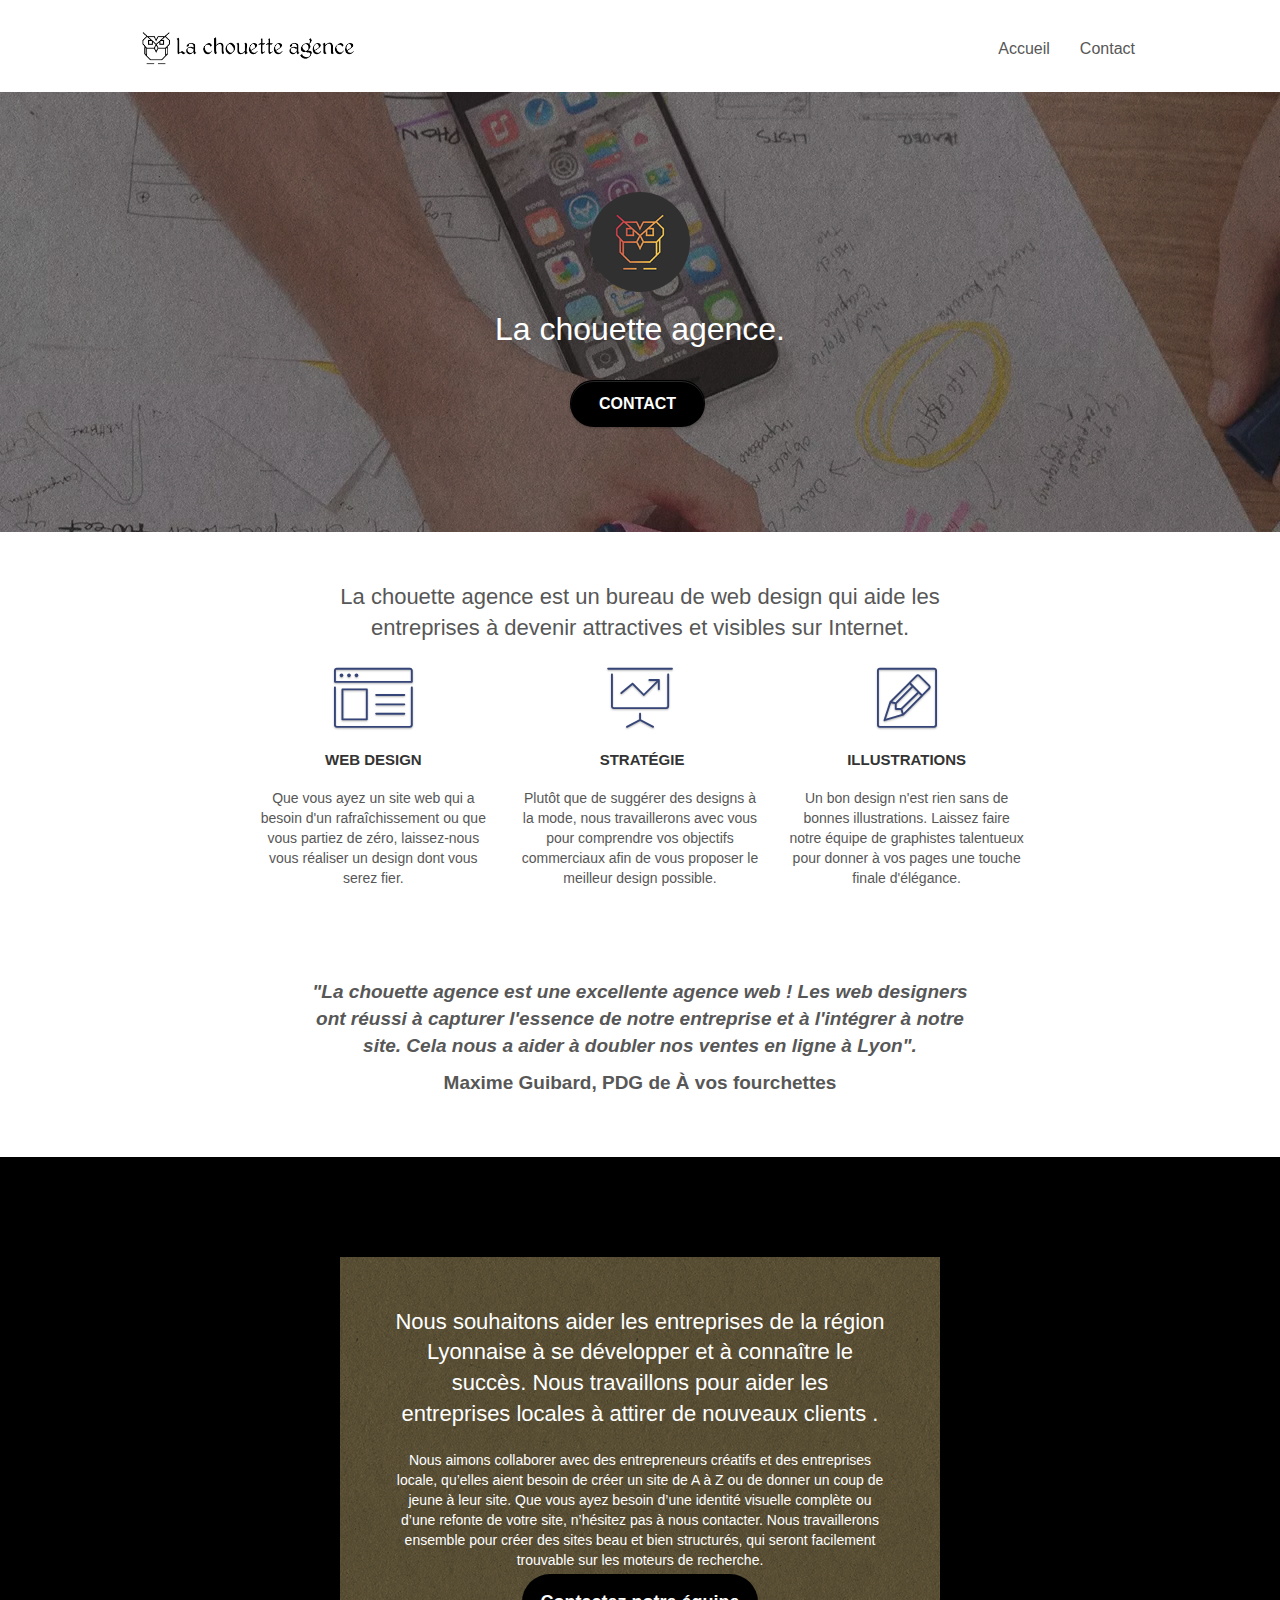
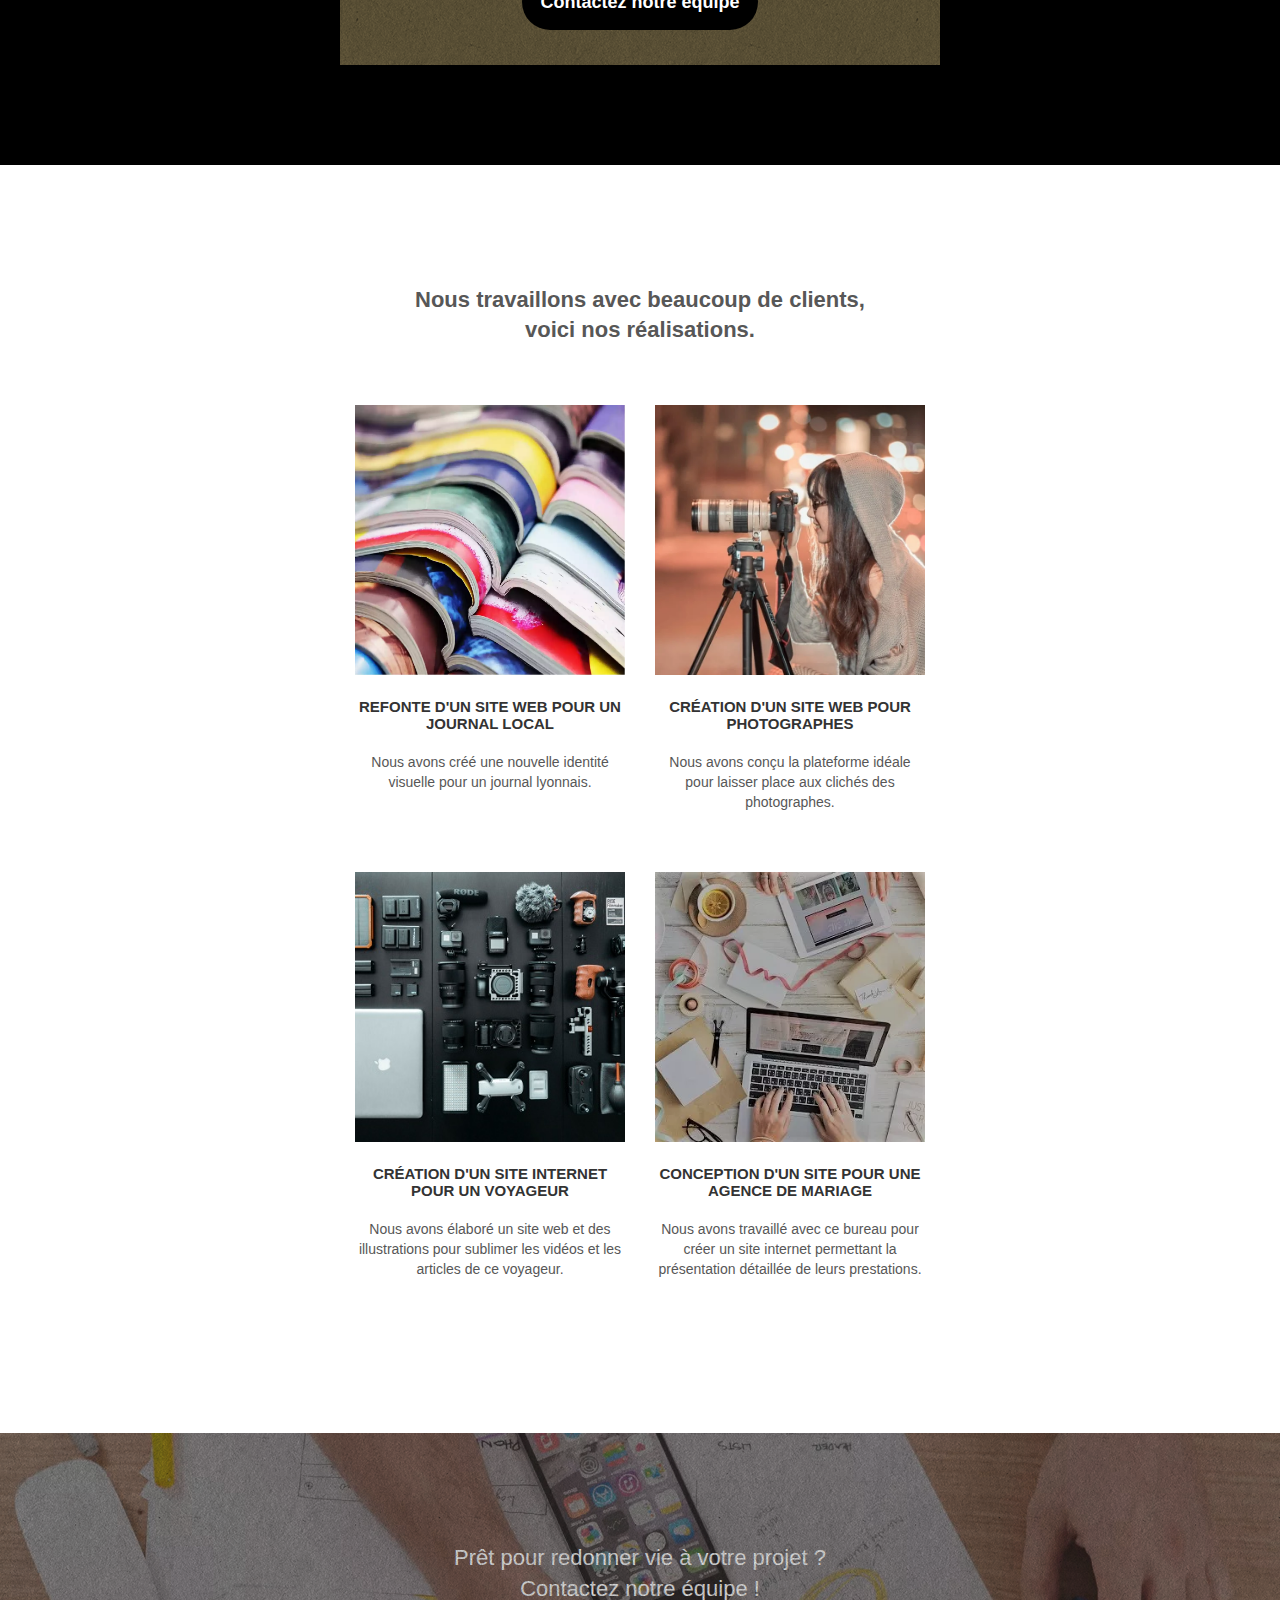
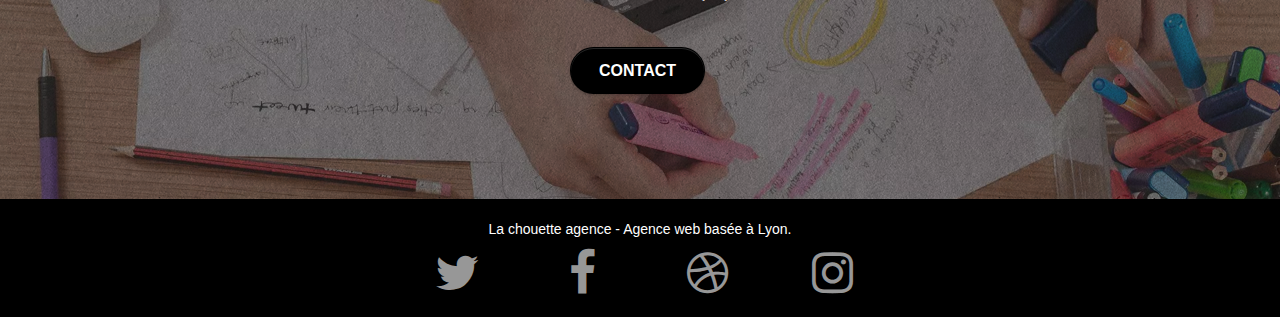
<file: index.html>
<!DOCTYPE html>
<html lang="fr">
<head>
    <meta charset="utf-8">
	<meta name="description"
    content="La chouette agence, est un bureau de web design qui aide les entreprises à se développer et attirer de nouveaux clients"
	/>
    <meta name="keywords" content="seo, bureau, digital web design, chouette, site web, création, site internet, agence design Lyon, créer, aide, développer,Bureau webdesign">
    <meta name="viewport" content="width=device-width, initial-scale=1.0, viewport-fit=cover">
    <link rel="shortcut icon" type="image/png" href="favicon.jpg">
    
	<link rel="stylesheet" type="text/css" href="./css/bootstrap.min.css">
	<link rel="stylesheet" type="text/css" href="style.min.css">
	<link rel="stylesheet" type="text/css" href="./css/font-awesome.min.css">
	<link rel="stylesheet" type="text/css" href="./css/et-line.min.css">
	
    
	<script src="./js/jquery-2.1.0.min.js" defer></script>
	<script src="./js/bootstrap.min.js" defer></script>
	<script src="./js/jqBootstrapValidation.min.js" defer></script>
	<script src="./js/formHandler.min.js" defer></script>
	

    <title>La Chouette Agence -  Bureau de web design à Lyon</title>	
</head>
<body>
<!-- Principal conteneur -->
<div class="page-container"> </div>
    
<!-- bloc-0 -->
<header class="bloc bgc-white l-bloc" id="bloc-0">
        <div class="container bloc-sm">
        <nav class="navbar row">
            <div class="navbar-header">
            <a aria-label="Barre de navigation sur les pages du site" class="navbar-brand" href="index.html"
                ><img
                src="img/la-chouette-agence.png"
                alt="Bannière - La chouette Agence"
                height="40"
            /></a>
            <button 
                aria-roledescription="bouton de navigation sur les pages du site"
                id="nav-toggle"
                type="button"
                class="ui-navbar-toggle navbar-toggle"
                data-toggle="collapse"
                data-target=".navbar-1"
            >
                <span class="sr-only">Toggle navigation</span
                ><span class="icon-bar"></span><span class="icon-bar"></span
                ><span class="icon-bar"></span>
            </button>
            </div>
            <div class="collapse navbar-collapse navbar-1 special-dropdown-nav">
            <ul class="site-navigation nav navbar-nav">
                <li>
                <a href="index.html">Accueil</a>
                </li>
                <li>
                <a href="page2.html">Contact</a>
                </li>
            </ul>
            </div>
        </nav>
        </div>
    </header>
<!-- bloc-0 END -->

<!-- bloc-1-presentation -->
<main>
	<section
	class="bloc bgc-dark-slate-blue bg-banniere d-bloc bg-t-edge bloc-bg-texture texture-paper b-parallax" id="bloc-1-hero">
	<div class="container bloc-lg">
		<div class="row tight-width-whitespace">
		<div class="col-sm-12">
			<img
			src="./img/logo.png"
			class="center-block image-resize-mode"
			width="100"
			alt="Logo - La chouette Agence"
			/>
			<h1 class="text-center hero-bloc-text tc-white">
			La chouette agence.
			</h1>
			<div class="text-center">
			<a  role="button" 
			    aria-label="contacter le site par mail"
				href="page2.html"
				class="
				btn btn-lg btn-clean btn-rd
				cta-hero
				btn-atomic-tangerine
				"
				id="cta-hero"
				>Contact</a
			>
			</div>
		</div>
		</div>
	</div>
	</section>
<!-- bloc-1-presentation END -->

<!-- bloc-2-services -->
<section class="bloc bgc-white l-bloc" id="bloc-2-services">
	<div class="container bloc-md">
	<div class="row">
		<div class="col-sm-12 text-center">
			<h2 class="slogan">La chouette agence est un bureau de web design qui aide les
			entreprises à devenir attractives et visibles sur Internet.</h2>
		</div>
	</div>
	<div class="row voffset-lg med-width-whitespace">
		<div class="col-sm-4">
		<div class="text-center">
			<span
			class="
				et-icon-browser
				sm-shadow
				icon-dark-slate-blue
				icons
				icon-lg
			"
			></span>
		</div>
		<h3 class="mg-md text-center">Web design</h3>
		<p class="text-center">
			Que vous ayez un site web qui a besoin d'un
			rafraîchissement ou que vous partiez de zéro, laissez-nous
			vous réaliser un design dont vous serez fier.
		</p>
		</div>
		<div class="col-sm-4">
		<div class="text-center">
			<span
			class="
				et-icon-presentation
				sm-shadow
				icon-dark-slate-blue
				icons
				icon-lg
			"
			></span>
		</div>
		<h3 class="mg-md text-center">&nbsp;Stratégie</h3>
		<p class="text-center">
			Plutôt que de suggérer des designs à la mode, nous
			travaillerons avec vous pour comprendre vos objectifs
			commerciaux afin de vous proposer le meilleur design
			possible.<br />
		</p>
		</div>
		<div class="col-sm-4">
		<div class="text-center">
			<span
			class="
				et-icon-edit
				sm-shadow
				icon-dark-slate-blue
				icons
				icon-lg
			"
			></span>
		</div>
		<h3 class="mg-md text-center">Illustrations</h3>
		<p class="text-center">
			Un bon design n'est rien sans de bonnes illustrations. Laissez
			faire notre équipe de graphistes talentueux pour donner à vos
			pages une touche finale d'élégance.
		</p>
		</div>
	</div>
	<div class="row voffset-lg voffset">
		<div class="col-xs-12 col-md-8 col-md-offset-2 text-center">
		<p class="citation">
			"La chouette agence est une excellente agence web ! Les web
			designers ont réussi à capturer l'essence de notre entreprise
			et à l'intégrer à notre site. Cela nous a aider à doubler nos
			ventes en ligne à Lyon".
		</p>
		<p class="citation-author">
			Maxime Guibard, PDG de À vos fourchettes
		</p>
		</div>
	</div>
	</div>
</section>
<!-- bloc-2-services END -->

<!-- bloc-3-what-i-do -->
<section
class="
bloc
tc-white
bgc-atomic-tangerine
bg-presentation
d-bloc
bloc-bg-texture
texture-paper
b-parallax
"
id="bloc-3-what-i-do"
>
<div class="container bloc-lg">
<div class="row tight-width-whitespace black-background">
	<div class="col-sm-12">
	<h2 class="mg-md text-center tc-white">
		Nous souhaitons aider les entreprises de la région Lyonnaise à
		se développer et à connaître le succès. Nous travaillons pour
		aider les entreprises locales à attirer de nouveaux clients
		.<br />
	</h2>
	<p class="text-center white">
		Nous aimons collaborer avec des entrepreneurs créatifs et des
		entreprises locale, qu’elles aient besoin de créer un site de
		A à Z ou de donner un coup de jeune à leur site. Que vous ayez
		besoin d’une identité visuelle complète ou d’une refonte de
		votre site, n’hésitez pas à nous contacter. Nous travaillerons
		ensemble pour créer des sites beau et bien structurés, qui
		seront facilement trouvable sur les moteurs de recherche.
		<br /><br /><a class="ltc-white bold-link" href="page2.html"
		>Contactez notre équipe</a
		><br />
	</p>
	</div>
</div>
</div>
</section>
<!-- bloc-3-what-i-do END -->

<!-- bloc-4-portfolio -->
<section
class="bloc bgc-white bg-&-h2-bg bg-repeat l-bloc"
id="bloc-4-portfolio"
>
<div class="container bloc-lg">
<div class="row">
	<div class="col-sm-12 text-center">
	<h2 class="portfolio">
		Nous travaillons avec beaucoup de clients, <br />voici nos réalisations.
	</h2>
	</div>
</div>
<div class="row tight-width-whitespace portfolio-row">
	<div class="col-sm-6">
	<a
		href="#"
		data-lightbox="img/1.webp"
		data-gallery-id="gallery-1"
		data-caption="Refonte d'un site web pour un journal local"
		data-frame="snapshot-lb"
		><img
		src="./img/1.webp"
		alt="Refonte d'un site web pour un journal local"
		class="img-responsive portfolio-thumb"
	/></a>
	<h3 class="mg-md text-center">
		Refonte d'un site web pour un journal local
	</h3>
	<p class="text-center">
		Nous avons créé une nouvelle identité visuelle pour un journal
		lyonnais.
	</p>
	</div>
	<div class="col-sm-6">
	<a
		href="#"
		data-lightbox="/img/2.webp"
		data-gallery-id="gallery-1"
		data-caption="Création d'un site web pour photographes"
		data-frame="snapshot-lb"
		><img
		src="./img/2.webp"
		class="img-responsive portfolio-thumb"
		alt="Création d'un site web pour photographes"
	/></a>
	<h3 class="mg-md text-center">
		Création d'un site web pour photographes
	</h3>
	<p class="text-center">
		Nous avons conçu la plateforme idéale pour laisser place aux
		clichés des photographes.
	</p>
	</div>
</div>
<div class="row tight-width-whitespace portfolio-row">
	<div class="col-sm-6">
	<a
		href="#"
		data-lightbox="/img/3.webp"
		data-gallery-id="gallery-1"
		data-caption="Création d'un site internet pour un voyageur"
		data-frame="snapshot-lb"
		><img
		src="./img/3.webp"
		class="img-responsive portfolio-thumb"
		alt="Création d'un site web pour voyageur"
	/></a>
	<h3 class="mg-md text-center">
		Création d'un site internet pour un voyageur
	</h3>
	<p class="text-center">
		Nous avons élaboré un site web et des illustrations pour
		sublimer les vidéos et les articles de ce voyageur.
	</p>
	</div>
	<div class="col-sm-6">
	<a
		href="#"
		data-lightbox="./img/4.webp"
		
		data-gallery-id="gallery-1"
		data-caption="Conception d'un site pour une agence de mariage"
		data-frame="snapshot-lb"
		><img
		src="./img/4.webp"
		class="img-responsive portfolio-thumb"
		alt="Création d'un site web pour agence de mariage"
	/></a>
	<h3 class="mg-md text-center">
		Conception d'un site pour une agence de mariage
	</h3>
	<p class="text-center">
		Nous avons travaillé avec ce bureau pour créer un site
		internet permettant la présentation détaillée de leurs
		prestations.
	</p>
	</div>
</div>
</div>
</section>
<!-- bloc-4-portfolio END -->

<!-- bloc-5-cta -->
<section
class="
bloc
bgc-dark-slate-blue
bg-banniere
d-bloc
bloc-bg-texture
texture-paper
"
id="bloc-5-cta"
>
<div class="container bloc-lg">
<div class="row">
	<h2 class="mg-md text-center tc-white">
	Prêt pour redonner vie à votre projet ?<br />Contactez notre équipe !
	</h2>
	<div class="col-sm-12 text-center">
	<a
		href="page2.html"
		class="
		btn btn-atomic-tangerine btn-clean btn-rd btn-lg
		cta-hero
		"
		>Contact</a
	>
	</div>
</div>
</div>
</section>
</main>
<!-- bloc-5-cta END -->

<!-- Footer - bloc-8 -->
<footer class="bloc bgc-atomic-tangerine d-bloc" id="bloc-8">
	<div class="container bloc-sm">
	<div class="row">
		<div class="col-sm-12">
		<p class="text-center white">
			La chouette agence - Agence web basée à Lyon.<br />
		</p>
		<div class="row row-no-gutters social">
			<div class="col-sm-3">
				<div class="text-center">
					<a class="twitter" href="https://twitter.com/?lang=fr"><i class="fa fa-twitter icon-md" aria-hidden="true"><span class="sr-only">twitter</span></i></a>
				</div>
			</div>
			<div class="col-sm-3">
				<div class="text-center">
					<a class="facebook" href="https://www.facebook.com/"><i class="fa fa-facebook icon-md" aria-hidden="true"><span class="sr-only">facebook</span></i></a>
				</div>
			</div>
			<div class="col-sm-3">
				<div class="text-center">
					<a class="dribble" href="https://dribbble.com/"><i class="fa fa-dribbble icon-md" aria-hidden="true"><span class="sr-only">dribbble</span></i></a>
				</div>
			</div>
			<div class="col-sm-3">
				<div class="text-center">
					<a class="instagram" href="https://www.instagram.com/accounts/login/"><i class="fa fa-instagram icon-md" aria-hidden="true"><span class="sr-only">instagram</span></i></a>
				</div>
			</div>
		</div>
		</div>
	</div>
	</div>
</footer>
<!-- Footer - bloc-8 END -->

<!-- Principal conteneur END -->
    
</body>
</html>
</file>
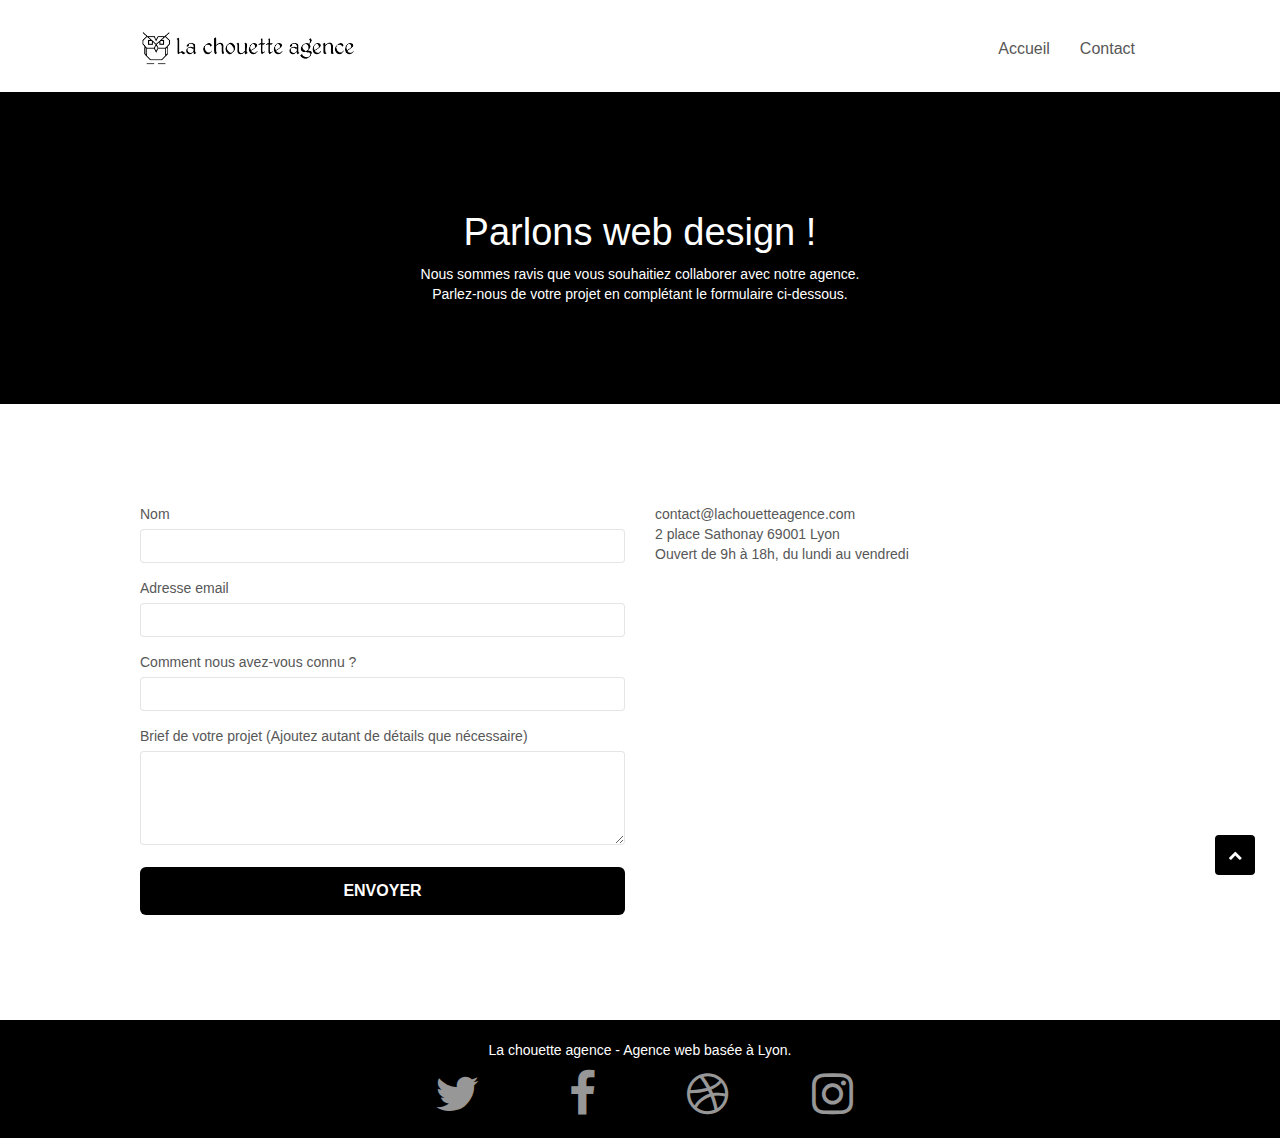
<file: page2.html>
<!DOCTYPE html>
<html lang="fr">
<head>
    <meta charset="utf-8">
    <meta name="keywords" content="">
    <meta name="description" content="Contactez nous - La Chouette Agence">
    <meta name="viewport" content="width=device-width, initial-scale=1.0, viewport-fit=cover">
    <link rel="shortcut icon" type="image/png" href="favicon.jpg">
    
	<link rel="stylesheet" type="text/css" href="./css/bootstrap.min.css">
	<link rel="stylesheet" type="text/css" href="style.min.css">
	<link rel="stylesheet" type="text/css" href="./css/font-awesome.min.css">

	<script src="./js/jquery-2.1.0.min.js" defer></script>
	<script src="./js/bootstrap.min.js" defer></script>
	<script src="./js/jqBootstrapValidation.min.js" defer></script>
	<script src="./js/formHandler.min.js" defer></script>
    <title>Contactez notre équipe</title>
</head>
<body>
<!-- Principal conteneur -->
<div class="page-container">
    
<!-- bloc-0 -->
<div class="bloc bgc-white l-bloc " id="bloc-0">
	<div class="container bloc-sm">
		<nav class="navbar row">
			<div class="navbar-header">
				<a aria-label="Barre de navigation sur les pages du site" class="navbar-brand" href="index.html"><img src="img/la-chouette-agence.png" alt="atlanta web design logo" height="40" /></a>
				<button id="nav-toggle" type="button" class="ui-navbar-toggle navbar-toggle" data-toggle="collapse" data-target=".navbar-1">
					<span class="sr-only">Toggle navigation</span><span class="icon-bar"></span><span class="icon-bar"></span><span class="icon-bar"></span>
				</button>
			</div>
			<div class="collapse navbar-collapse navbar-1 special-dropdown-nav">
				<ul class="site-navigation nav navbar-nav">
					<li>
						<a href="index.html">Accueil</a>
					</li>
					<li>
					</li>
					<li>
						<a href="page2.html">Contact </a>
					</li>
				</ul>
			</div>
		</nav>
	</div>
</div>
<!-- bloc-0 END -->

<!-- bloc-6 -->
<div class="bloc bg-dots-bg bg-repeat bgc-atomic-tangerine d-bloc bloc-bg-texture texture-paper" id="bloc-6">
	<div class="container bloc-lg">
		<div class="row">
			<div class="col-sm-12">
				<h1 class="text-center hero-bloc-text tc-white">
					Parlons web design !
				</h1>
				<p class="text-center mg-lg tc-white tight-width-whitespace">
					Nous sommes ravis que vous souhaitiez collaborer avec notre agence.<br>
					Parlez-nous de votre projet en complétant le formulaire ci-dessous.
				</p>
			</div>
		</div>
	</div>
</div>
<!-- bloc-6 END -->

<!-- bloc-7 -->
<div class="bloc bgc-white l-bloc" id="bloc-7">
	<div class="container bloc-lg">
		<div class="row">
			<div class="col-sm-6">
				<form id="form_1">
				<div class="form-group">
						<label for="name">
							Nom
						</label>
						<input name="name" id="name" class="form-control" required />
					</div>
					<div class="form-group">
						<label for="email">
							Adresse email
						</label>
						<input name="email" id="email" class="form-control" type="email" required />
					</div>
					<div class="form-group">
						<label for="input_504">
							Comment nous avez-vous connu ?
						</label>
						<input name="input_504" class="form-control" type="text" required id="input_504" />
					</div>
					<div class="form-group">
						<label for="message">
							Brief de votre projet (Ajoutez autant de détails que nécessaire)<br>
						</label><textarea name="message" id="message" class="form-control" rows="4" cols="50" required></textarea>
					</div> 
					<button class="bloc-button btn btn-lg btn-block cta-hero btn-atomic-tangerine" type="submit">
						Envoyer
					</button>
				</form>
			</div>
			<div class="col-sm-6">
				<p>
					contact@lachouetteagence.com<br>2 place Sathonay 69001 Lyon<br>Ouvert de 9h à 18h, du lundi au vendredi<br>
				</p>
			</div>
		</div>
	</div>
</div>
<!-- bloc-7 END -->

<!-- ScrollToTop Button -->
<a class="bloc-button btn btn-d scrollToTop" onclick="scrollToTarget('1')"><span class="fa fa-chevron-up"></span></a>
<!-- ScrollToTop Button END-->


<!-- Footer - bloc-8 -->
<div class="bloc bgc-atomic-tangerine d-bloc" id="bloc-8">
	<div class="container bloc-sm">
		<div class="row">
			<div class="col-sm-12">
				<p class="text-center white">
					La chouette agence - Agence web basée à Lyon.<br>
				</p>
				<div class="row row-no-gutters social">
					<div class="col-sm-3">
						<div class="text-center">
							<a class="twitter" href="https://twitter.com/?lang=fr"><i class="fa fa-twitter icon-md" aria-hidden="true"><span class="sr-only">twitter</span></i></a>
						</div>
					</div>
					<div class="col-sm-3">
						<div class="text-center">
							<a class="facebook" href="https://www.facebook.com/"><i class="fa fa-facebook icon-md" aria-hidden="true"><span class="sr-only">facebook</span></i></a>
						</div>
					</div>
					<div class="col-sm-3">
						<div class="text-center">
							<a class="dribble" href="https://dribbble.com/"><i class="fa fa-dribbble icon-md" aria-hidden="true"><span class="sr-only">dribbble</span></i></a>
						</div>
					</div>
					<div class="col-sm-3">
						<div class="text-center">
							<a class="instagram" href="https://www.instagram.com/accounts/login/"><i class="fa fa-instagram icon-md" aria-hidden="true"><span class="sr-only">instagram</span></i></a>
						</div>
					</div>
				</div>
			</div>
		</div>
	</div>
</div>
<!-- Footer - bloc-8 END -->

</div>
<!-- Principal conteneur END -->
</body>
</html>
</file>
<file: style.min.css>
a,button{outline:0!important}.scrollToTop,a,button{transition:all .3s ease-in-out}body{margin:0;padding:0;background:#FFF;overflow-x:hidden;-webkit-font-smoothing:antialiased;-moz-osx-font-smoothing:grayscale}.sr-only{height:1px;width:1px;clip:rect(1px,1px,1px,1px);overflow:hidden;position:absolute}a:hover{text-decoration:none;cursor:pointer}#page-loading-blocs-notifaction{position:fixed;top:0;bottom:0;width:100%;z-index:100000;background:url(./img/pageload-spinner.gif) center center no-repeat #FFF}.bloc{width:100%;clear:both;background:50% 50% no-repeat;padding:0 50px;-webkit-background-size:cover;-moz-background-size:cover;-o-background-size:cover;background-size:cover;position:relative}.bloc .container{padding-left:0;padding-right:0}.bloc-lg{padding:100px 50px}.bloc-md{padding:50px}.bloc-sm{padding:20px 50px}.bg-b-edge,.bg-bl-edge,.bg-br-edge,.bg-center,.bg-l-edge,.bg-r-edge,.bg-repeat,.bg-t-edge,.bg-tl-edge,.bg-tr-edge{-webkit-background-size:auto!important;-moz-background-size:auto!important;-o-background-size:auto!important;background-size:auto!important}.bg-repeat{background:0 0}.bg-t-edge{background:top no-repeat}.bloc-bg-texture::before{content:"";background-size:2px 2px;position:absolute;top:0;bottom:0;left:0;right:0}.texture-paper::before{background:url(./img/texture-paper.png);background-size:280px 280px}.b-parallax{background-attachment:fixed}.d-bloc{color:rgba(255,255,255,.7)}.d-bloc button:hover{color:rgba(255,255,255,.9)}.d-bloc .icon-round,.d-bloc .icon-rounded,.d-bloc .icon-semi-rounded-a,.d-bloc .icon-semi-rounded-b,.d-bloc .icon-square{border-color:rgba(255,255,255,.9)}.d-bloc .divider-h span{border-color:rgba(255,255,255,.2)}.d-bloc .a-btn,.d-bloc .navbar a,.d-bloc .navbar-brand,.d-bloc a .icon-lg,.d-bloc a .icon-md,.d-bloc a .icon-sm,.d-bloc a .icon-xl,.d-bloc h1 a,.d-bloc h2 a,.d-bloc h3 a,.d-bloc h4 a,.d-bloc h5 a,.d-bloc h6 a,.d-bloc p a{color:rgba(255,255,255,.6)}.slogan{font-size:22px;max-width:700px;margin:auto}.citation,.citation-author{font-size:19px;font-weight:700}.citation{font-style:italic}.portfolio{font-weight:700;font-size:22px;line-height:30px;text-transform:initial}.cta-hero,h3{text-transform:uppercase}.d-bloc .a-btn:hover,.d-bloc .navbar a:hover,.d-bloc .navbar-brand:hover,.d-bloc a:hover .icon-lg,.d-bloc a:hover .icon-md,.d-bloc a:hover .icon-sm,.d-bloc a:hover .icon-xl,.d-bloc h1 a:hover,.d-bloc h2 a:hover,.d-bloc h3 a:hover,.d-bloc h4 a:hover,.d-bloc h5 a:hover,.d-bloc h6 a:hover,.d-bloc p a:hover{color:rgba(255,255,255,1)}.d-bloc .navbar-toggle .icon-bar{background:rgba(255,255,255,1)}.d-bloc .btn-wire,.d-bloc .btn-wire:hover{color:rgba(255,255,255,1);border-color:rgba(255,255,255,1)}.d-bloc .panel{color:rgba(0,0,0,.5)}.d-bloc .panel button:hover{color:rgba(0,0,0,.7)}.d-bloc .panel icon{border-color:rgba(0,0,0,.7)}.d-bloc .panel .divider-h span{border-color:rgba(0,0,0,.1)}.d-bloc .panel .a-btn{color:rgba(0,0,0,.6)}.d-bloc .panel .a-btn:hover{color:rgba(0,0,0,1)}.d-bloc .panel,.l-bloc{color:rgba(0,0,0,.5)}.d-bloc .panel button:hover,.l-bloc button:hover{color:rgba(0,0,0,.7)}.l-bloc .icon-round,.l-bloc .icon-rounded,.l-bloc .icon-semi-rounded-a,.l-bloc .icon-semi-rounded-b,.l-bloc .icon-square{border-color:rgba(0,0,0,.7)}.d-bloc .panel .divider-h span,.l-bloc .divider-h span{border-color:rgba(0,0,0,.1)}.d-bloc .panel .a-btn,.l-bloc .a-btn,.l-bloc .navbar a,.l-bloc .navbar-brand,.l-bloc a .icon-lg,.l-bloc a .icon-md,.l-bloc a .icon-sm,.l-bloc a .icon-xl,.l-bloc h1 a,.l-bloc h2 a,.l-bloc h3 a,.l-bloc h4 a,.l-bloc h5 a,.l-bloc h6 a,.l-bloc p a{color:rgba(0,0,0,.6)}.d-bloc .panel .a-btn:hover,.l-bloc .a-btn:hover,.l-bloc .navbar a:hover,.l-bloc .navbar-brand:hover,.l-bloc a:hover .icon-lg,.l-bloc a:hover .icon-md,.l-bloc a:hover .icon-sm,.l-bloc a:hover .icon-xl,.l-bloc h1 a:hover,.l-bloc h2 a:hover,.l-bloc h3 a:hover,.l-bloc h4 a:hover,.l-bloc h5 a:hover,.l-bloc h6 a:hover,.l-bloc p a:hover{color:rgba(0,0,0,1)}.l-bloc .navbar-toggle .icon-bar{color:rgba(0,0,0,.6)}.d-bloc .panel .btn-wire,.d-bloc .panel .btn-wire:hover,.l-bloc .btn-wire,.l-bloc .btn-wire:hover{color:rgba(0,0,0,.7);border-color:rgba(0,0,0,.3)}.voffset{margin-top:30px}.voffset-lg{margin-top:80px}.row-no-gutters{margin-right:0;margin-left:0}.row.row-no-gutters>[class*=" col-"],.row.row-no-gutters>[class^=col-]{padding-right:0;padding-left:0}#bloc-1-hero h1{font-size:32px}.navbar{margin-bottom:0}.navbar-brand{height:auto;padding:3px 15px;font-size:25px;font-weight:400;font-weight:600;line-height:44px}.navbar-brand img{max-height:200px;margin:0 5px 0 0;display:inline}.navbar-brand img[src$=svg]{min-width:100px}.nav-center .navbar-brand img{margin:0}.navbar .nav{padding-top:2px;margin-right:-16px;float:right}.nav-invert .navbar .nav,.nav>li{float:left}.nav>li{margin-top:4px;font-size:16px}.navbar-nav .open .dropdown-menu>li>a{text-align:inherit}.nav>li a:focus,.nav>li a:hover{background:0 0}.navbar-toggle{margin:10px 10px 0 0;border:0}.navbar-toggle:hover{background:0 0!important}.navbar-toggle .icon-bar{background-color:rgba(0,0,0,.5);width:26px}.nav-invert .navbar-brand,.nav-invert .navbar-header{float:right;position:relative}@media (min-width:768px){.site-navigation{position:absolute;top:50%;right:20px;transform:translate(0,-50%);-webkit-transform:translateY(-50%)}.nav>li .dropdown-menu a,.nav>li .dropdown-menu a:hover{color:#484848}.nav-invert .site-navigation{left:0;right:0}.nav-center{text-align:center}.nav-center .navbar-header{width:100%}.nav-center .nav>li,.nav-center .navbar-brand,.nav-center .navbar-header{float:none;display:inline-block}.nav-center .site-navigation{position:relative;width:100%;right:0;margin-right:0;margin-top:20px}.nav-center.mini-nav .navbar-toggle{float:none;margin:10px auto 0}}.nav>li>.dropdown a{background:0 0!important;display:block;padding:14px 15px}nav .caret{margin:0 5px}.dropdown-menu .dropdown-menu{top:-8px;left:100%}.dropdown-menu .dropmenu-flow-right{top:100%;left:0;margin-left:-1px;border-top-left-radius:0;border-top-right-radius:0}.dropdown-menu .dropdown span{border:4px solid #000;border-top-color:transparent;border-right-color:transparent;border-bottom-color:transparent;margin:6px -5px 0 0!important;float:right}.mg-lg,.mg-md{margin-top:10px}.mg-md{margin-bottom:20px}.mg-lg{margin-bottom:40px}.btn{margin:0 5px 5px 0}.btn.pull-right{margin:0 0 5px 5px}.btn-d,.btn-d:focus,.btn-d:hover{color:#FFF;background:rgba(0,0,0,.3)}.btn-rd{border-radius:40px}.btn-clean{border:1px solid rgba(0,0,0,.08);border-bottom-color:rgba(0,0,0,.1);text-shadow:0 1px 0 rgba(0,0,1,.1);box-shadow:0 1px 3px rgba(0,0,1,.25),inset 0 1px 0 0 rgba(255,255,255,.15)}.icon-md{font-size:48px!important}.icon-lg{font-size:60px!important}.sm-shadow{text-shadow:0 1px 2px rgba(0,0,0,.3)}.panel-sq,.panel-sq .panel-footer,.panel-sq .panel-heading{border-radius:0}.panel-rd{border-radius:30px}.panel-rd .panel-heading{border-radius:29px 29px 0 0}.panel-rd .panel-footer{border-radius:0 0 29px 29px}.form-control{border-color:rgba(0,0,0,.1);box-shadow:none}.scrollToTop{width:40px;height:40px;position:fixed;bottom:20px;right:20px;opacity:1;z-index:500;background:#000}.scrollToTop span{margin-top:6px;color:#fff}.showScrollTop{font-size:14px;opacity:1}a[data-lightbox]{position:relative;display:block;text-align:center}a[data-lightbox]:hover::before{content:"+";font-family:HelveticaNeue-Light,"Helvetica Neue Light","Helvetica Neue",Helvetica,Arial;font-size:32px;width:50px;height:50px;margin-left:-25px;border-radius:50%;background:rgba(0,0,0,.6);color:#FFF;font-weight:100;position:absolute;top:50%;transform:translateY(-50%);-webkit-transform:translateY(-50%)}.close-lightbox,.lightbox-caption,.next-lightbox,.prev-lightbox{background:rgba(0,0,0,.5);position:absolute}a[data-lightbox]:hover img{opacity:.6;-webkit-animation-fill-mode:none;animation-fill-mode:none}#lightbox-modal{display:flex;align-items:center}#lightbox-modal .modal-dialog{width:90%;max-width:900px;margin:0 auto}#lightbox-modal .modal-dialog img{max-height:90vh;margin:0 auto}.lightbox-caption{padding:20px;color:#FFF;left:15px;right:15px;bottom:5px}.close-lightbox{color:#FFF;font-size:30px;top:20px;right:20px;border:none;line-height:30px;padding:0 9px 5px;opacity:.3}.close-lightbox:hover,.next-lightbox:hover,.prev-lightbox:hover{opacity:1;color:#FFF}.next-lightbox,.prev-lightbox{font-size:20px;color:rgba(255,255,255,.9);transition:all .2s ease-in-out;top:45%;opacity:.4}.next-lightbox{padding:6px 8px 1px 13px;right:25px}.prev-lightbox{padding:6px 13px 1px 10px;left:25px}.snapshot-lb .modal-body{padding-bottom:45px}.snapshot-lb .lightbox-caption{padding:0;color:rgba(0,0,0,.5);background:0 0}.btn,a,h1,h2,h3,h4,h5,h6,label,p{font-family:helvetica;font-weight:400;color:#575757!important}.container{max-width:1000px}.hero-bloc-text{font-size:38px}.hero-bloc-text-sub{font-size:36px}.statement-bloc-text{line-height:26px;font-style:italic;font-size:20px;text-align:center;font-weight:lighter;max-width:520px;margin:auto}.bold-link,.cta-hero,h3{font-weight:700}p{font-size:14px}.tight-width-whitespace{max-width:600px;margin:auto}.h1{font-size:20px;font-family:"Open Sans"}.cta-hero{margin-top:22px;color:#FFF!important;background:#000!important;padding:12px 28px;font-size:16px}.social,.social a{color:#fff!important}.social{max-width:500px;margin:auto}.social a{padding-left:10px}h1,h3,h4{color:#333!important}h2{font-size:22px;line-height:1.4em}h3{font-size:15px}.med-width-whitespace{max-width:800px;margin:auto;box-shadow:0 0 0 #000}.icons{margin-bottom:14px;margin-top:24px}.white{color:#FFF!important}.portfolio-thumb{margin-bottom:24px}.portfolio-row{margin-bottom:44px;margin-top:50px}.avatar{box-shadow:0 4px 9px rgba(0,0,0,.3)}.black-background{background-color:rgba(165,147,99,.7);padding:40px}.bold-link{font-size:18px;padding:18px;border-radius:200px;background:#000;margin:20px!important}.bold-link:hover,.bold-link:hover a{background:#fff!important;color:#000!important;transition:.3s}.bgc-white{background-color:#FFF}.bgc-dark-slate-blue{background-color:#364577}.bgc-atomic-tangerine{background-color:#000!important}.tc-white{color:#fff!important}.btn-atomic-tangerine{background:#F3976C;color:#FFF!important}.btn-atomic-tangerine:hover{background:#fff!important;color:#000!important}.ltc-white{color:#FFF!important}.ltc-white:hover{color:#ccc!important}.ltc-atomic-tangerine{color:#F3976C!important}.ltc-atomic-tangerine:hover{color:#c27956!important}.icon-dark-slate-blue{color:#364577!important;border-color:#364577!important}.bg-dots-bg{background-image:url(./img/dots-bg.png)}.bg-lines-h2-bg{background-image:url(./img/lines-h2-bg.png)}.bg-banniere{background-image:url(./img/la-chouette-agence-banniere.webp)}.bg-presentation{background-image:url(./img/image-de-presentation.webp)}@media (max-width:1024px){.bloc{padding-left:20px;padding-right:20px}.bloc-tile-2.full-width-bloc .container,.bloc-tile-3.full-width-bloc .container,.bloc-tile-4.full-width-bloc .container,.bloc.full-width-bloc{padding-left:0;padding-right:0}}@media (max-width:992px) and (min-width:768px){.navbar .nav{max-width:80%}.nav-center.navbar .nav{max-width:100%}}@media only screen and (min-width:768px) and (max-width:1024px) and (orientation:landscape){.b-parallax{background-attachment:scroll}}@media only screen and (min-width:1024px) and (max-width:1366px) and (-webkit-min-device-pixel-ratio:1.5){.b-parallax{background-attachment:scroll}}@media (max-width:991px){.container{width:100%}.b-parallax{background-attachment:scroll}#hero-bloc,.page-container{overflow-x:hidden;position:relative}.bloc{padding-left:0;padding-right:0}.bloc-group,.bloc-group .bloc{display:block;width:100%}.bloc-fill-screen .fill-bloc-bottom-edge,.bloc-fill-screen .fill-bloc-top-edge{padding:0}}@media (max-width:767px){.page-container{overflow-x:hidden;position:relative}#disqus_thread,h1,h2,h3,h4,h5,h6,p{padding-left:10px!important;padding-right:10px!important}.b-parallax{background-attachment:scroll}.navbar .nav{padding-top:0;border-top:1px solid rgba(0,0,0,.2);float:none!important}.navbar.row{margin-left:0;margin-right:0}.site-navigation{position:inherit;transform:none;-webkit-transform:none;-ms-transform:none}.nav>li{margin-top:0;border-bottom:1px solid rgba(0,0,0,.1);background:rgba(0,0,0,.05);text-align:left;padding-left:15px;width:100%}.nav>li:hover{background:rgba(0,0,0,.08)}.dropdown .dropdown a .caret{float:none;margin:5px 0 0 10px!important;border:4px solid #000;border-bottom-color:transparent;border-right-color:transparent;border-left-color:transparent}#hero-bloc .navbar .nav{background:rgba(0,0,0,.8)}#hero-bloc .navbar .nav a{color:rgba(255,255,255,.6)}.hero{padding:50px 0}.hero-nav{left:-1px;right:-1px}.navbar-collapse{padding:0;overflow-x:hidden;-webkit-box-shadow:none;box-shadow:none}.navbar-brand img{max-height:40px;width:auto}.nav-invert .navbar-header{float:none;width:100%}.nav-invert .navbar-toggle{float:left;margin-left:10px}.bloc{padding-left:0;padding-right:0}.bloc-lg,.bloc-xl,.bloc-xxl{padding:40px 0}.bloc-fill-screen .fill-bloc-bottom-edge,.bloc-fill-screen .fill-bloc-top-edge,.bloc-md,.bloc-sm,.bloc-tile-2 .container,.bloc-tile-3 .container,.bloc-tile-4 .container{padding-left:0;padding-right:0}.a-block{padding:0 10px}.voffset{margin-top:5px}.voffset-md{margin-top:20px}.voffset-lg{margin-top:30px}form{padding:5px}.close-lightbox{display:inline-block}.blocsapp-device-iphone5{background-size:216px 425px;padding-top:60px;width:216px;height:425px}.blocsapp-device-iphone5 img{width:180px;height:320px}.bloc-mob-center-text{text-align:center}}@media (max-width:400px){.bloc{padding-left:0;padding-right:0}}
</file>
